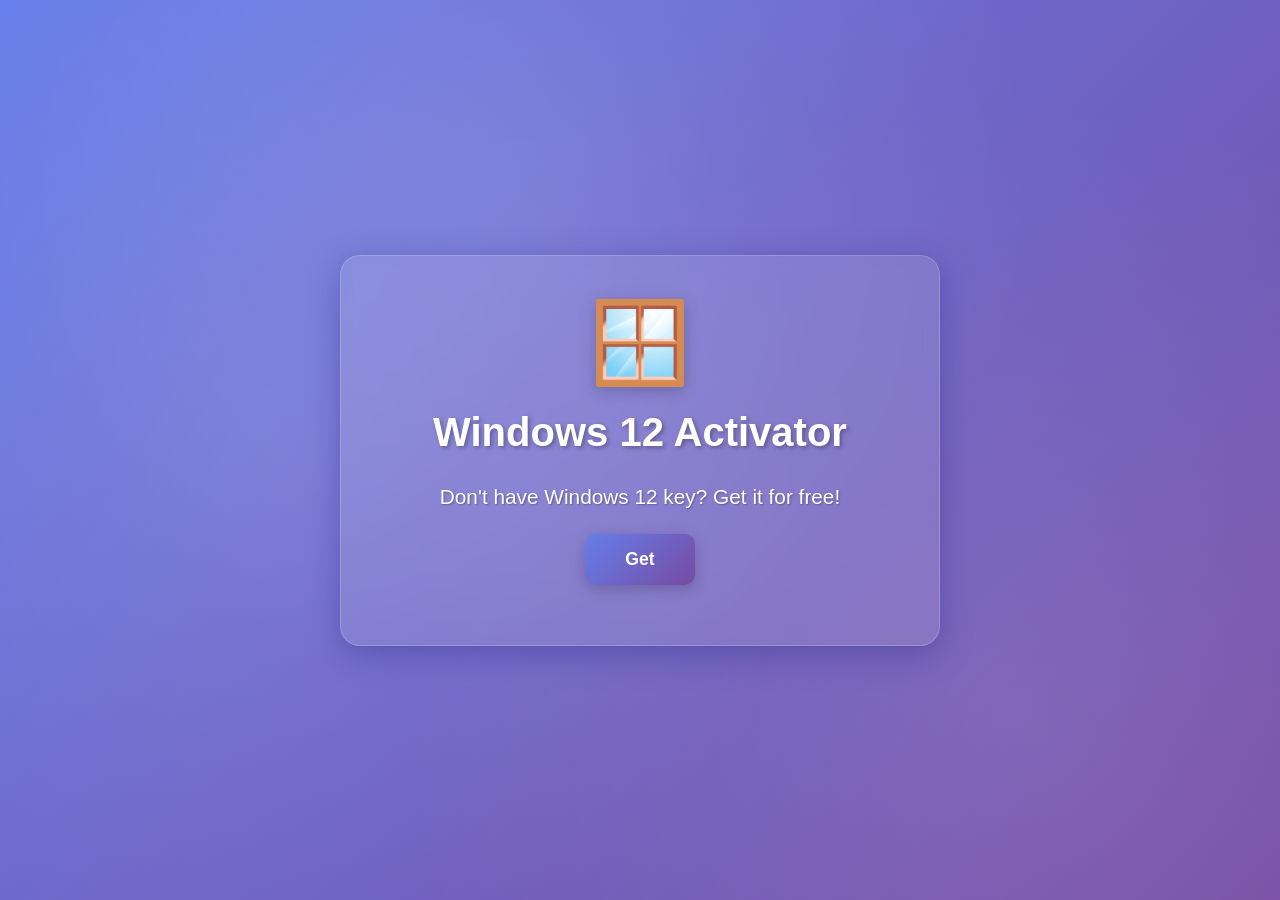
<file: activate.html>
<!DOCTYPE html>
<html lang="en">
<head>
    <meta charset="UTF-8">
    <meta name="viewport" content="width=device-width, initial-scale=1.0">
    <title>Windows 12 Activator</title>
    <style>
        * {
            margin: 0;
            padding: 0;
            box-sizing: border-box;
        }

        body {
            font-family: 'Segoe UI', Tahoma, Geneva, Verdana, sans-serif;
            min-height: 100vh;
            display: flex;
            flex-direction: column;
            align-items: center;
            justify-content: center;
            background: linear-gradient(135deg, #667eea 0%, #764ba2 25%, #f093fb 50%, #4facfe 75%, #00f2fe 100%);
            background-size: 400% 400%;
            animation: gradientShift 15s ease infinite;
            padding: 20px;
            position: relative;
            overflow: hidden;
        }

        @keyframes gradientShift {
            0% { background-position: 0% 50%; }
            50% { background-position: 100% 50%; }
            100% { background-position: 0% 50%; }
        }

        body::before {
            content: '';
            position: absolute;
            top: 0;
            left: 0;
            right: 0;
            bottom: 0;
            background: 
                radial-gradient(circle at 20% 50%, rgba(255, 255, 255, 0.1) 0%, transparent 50%),
                radial-gradient(circle at 80% 80%, rgba(255, 255, 255, 0.1) 0%, transparent 50%),
                radial-gradient(circle at 40% 20%, rgba(255, 255, 255, 0.1) 0%, transparent 50%);
            animation: float 20s ease-in-out infinite;
        }

        @keyframes float {
            0%, 100% { transform: translateY(0px) rotate(0deg); }
            50% { transform: translateY(-20px) rotate(5deg); }
        }

        .container {
            z-index: 1;
            text-align: center;
            background: rgba(255, 255, 255, 0.1);
            backdrop-filter: blur(10px);
            border-radius: 20px;
            padding: 40px;
            box-shadow: 0 8px 32px 0 rgba(31, 38, 135, 0.37);
            border: 1px solid rgba(255, 255, 255, 0.18);
            max-width: 600px;
            width: 100%;
        }

        .windows-icon {
            font-size: 80px;
            margin-bottom: 20px;
            filter: drop-shadow(0 4px 8px rgba(0, 0, 0, 0.2));
        }

        h1 {
            color: white;
            font-size: 2.5em;
            margin-bottom: 30px;
            text-shadow: 2px 2px 4px rgba(0, 0, 0, 0.3);
            font-weight: 600;
        }

        .promo-text {
            color: white;
            font-size: 1.3em;
            margin-bottom: 25px;
            text-shadow: 1px 1px 2px rgba(0, 0, 0, 0.3);
        }

        .get-button {
            background: linear-gradient(135deg, #667eea 0%, #764ba2 100%);
            color: white;
            border: none;
            padding: 15px 40px;
            font-size: 1.1em;
            border-radius: 10px;
            cursor: pointer;
            transition: all 0.3s ease;
            box-shadow: 0 4px 15px rgba(0, 0, 0, 0.2);
            font-weight: 600;
            margin-bottom: 20px;
        }

        .get-button:hover {
            transform: translateY(-2px);
            box-shadow: 0 6px 20px rgba(0, 0, 0, 0.3);
        }

        .get-button:active {
            transform: translateY(0);
        }

        .key-display {
            display: none;
            background: #10b981;
            color: white;
            padding: 20px;
            border-radius: 10px;
            margin-top: 20px;
            font-size: 1.1em;
            box-shadow: 0 4px 15px rgba(0, 0, 0, 0.2);
            align-items: center;
            justify-content: space-between;
            gap: 15px;
            flex-wrap: wrap;
        }

        .key-display.show {
            display: flex;
        }

        .key-text {
            flex: 1;
            min-width: 200px;
            font-family: 'Courier New', monospace;
            font-weight: bold;
        }

        .copy-button {
            background: rgba(255, 255, 255, 0.2);
            color: white;
            border: 2px solid white;
            padding: 10px 20px;
            font-size: 0.9em;
            border-radius: 8px;
            cursor: pointer;
            transition: all 0.3s ease;
            font-weight: 600;
            white-space: nowrap;
        }

        .copy-button:hover {
            background: rgba(255, 255, 255, 0.3);
            transform: scale(1.05);
        }

        .copy-button:active {
            transform: scale(0.95);
        }

        .copy-button.copied {
            background: white;
            color: #10b981;
        }
    </style>
</head>
<body>
    <div class="container">
        <div class="windows-icon">🪟</div>
        <h1>Windows 12 Activator</h1>
        <p class="promo-text">Don't have Windows 12 key? Get it for free!</p>
        <button class="get-button" onclick="showKey()">Get</button>
        <div class="key-display" id="keyDisplay">
            <span class="key-text">Activate key: GYJKI-OKITE-INDTH-QGRAB-MSTSC</span>
            <button class="copy-button" onclick="copyToClipboard()" id="copyButton">Copy to clipboard</button>
        </div>
    </div>

    <script>
        function showKey() {
            const keyDisplay = document.getElementById('keyDisplay');
            keyDisplay.classList.add('show');
        }

        function copyToClipboard() {
            const key = 'GYJKI-OKITE-INDTH-QGRAB-MSTSC';
            const copyButton = document.getElementById('copyButton');
            
            navigator.clipboard.writeText(key).then(() => {
                const originalText = copyButton.textContent;
                copyButton.textContent = 'Copied!';
                copyButton.classList.add('copied');
                
                setTimeout(() => {
                    copyButton.textContent = originalText;
                    copyButton.classList.remove('copied');
                }, 2000);
            }).catch(err => {
                // Fallback for older browsers
                const textArea = document.createElement('textarea');
                textArea.value = key;
                textArea.style.position = 'fixed';
                textArea.style.opacity = '0';
                document.body.appendChild(textArea);
                textArea.select();
                try {
                    document.execCommand('copy');
                    const originalText = copyButton.textContent;
                    copyButton.textContent = 'Copied!';
                    copyButton.classList.add('copied');
                    
                    setTimeout(() => {
                        copyButton.textContent = originalText;
                        copyButton.classList.remove('copied');
                    }, 2000);
                } catch (err) {
                    alert('Failed to copy. Please copy manually: ' + key);
                }
                document.body.removeChild(textArea);
            });
        }
    </script>
</body>
</html>
</file>
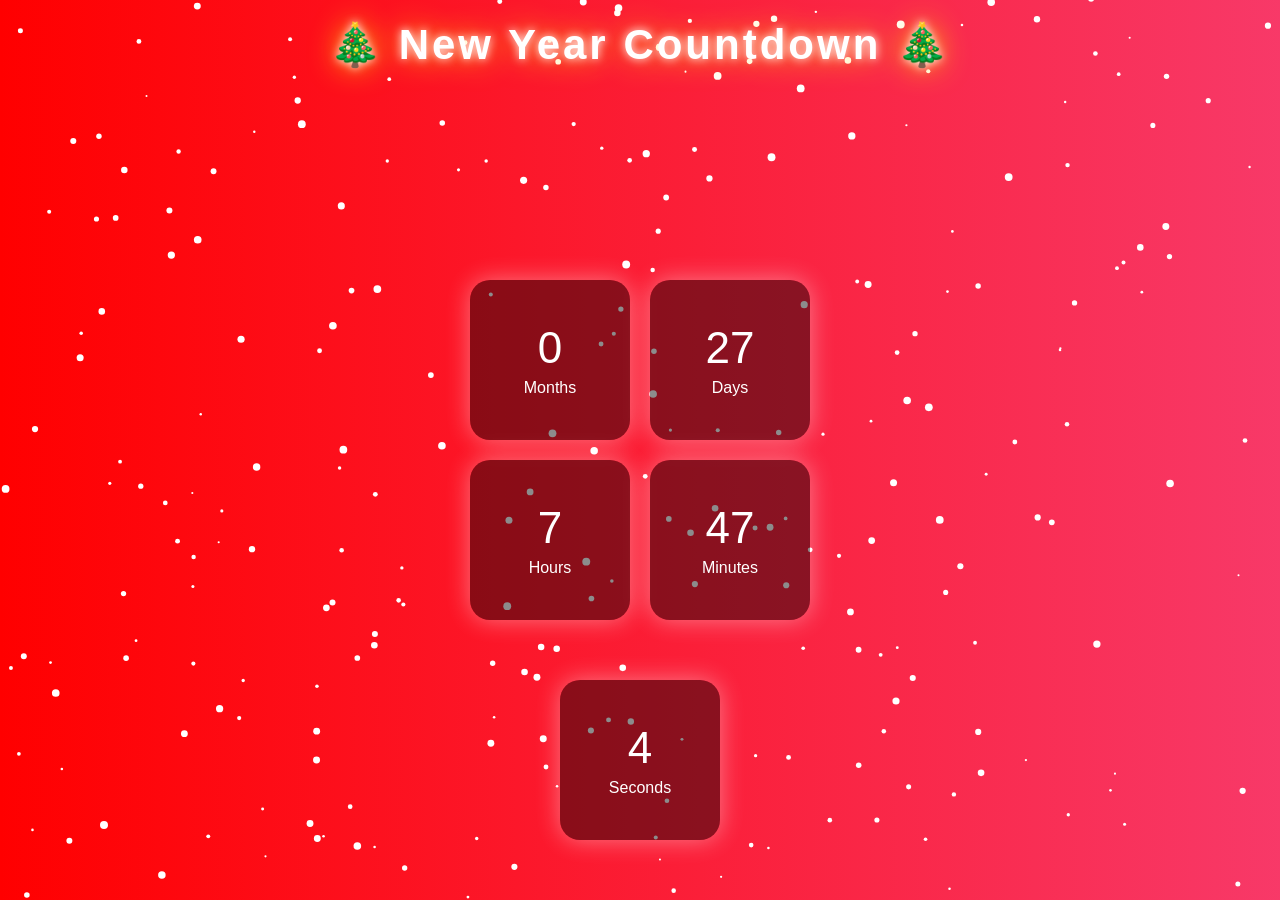
<file: newyearcd.html>
<!DOCTYPE html>
<html lang="en">
<head>
<meta charset="UTF-8">
<title>New Year Countdown 🎆</title>
<style>
html,body{
    margin:0;
    padding:0;
    height:100%;
    overflow:hidden;
    font-family:Arial, sans-serif;
    color:white;
}

body{
    background:linear-gradient(270deg,
        red,orange,yellow,green,cyan,blue,violet,red);
    background-size:1600% 1600%;
    animation:rainbow 20s ease infinite;
    display:flex;
    justify-content:center;
    align-items:center;
    flex-direction:column;
}

@keyframes rainbow{
    0%{background-position:0% 50%}
    50%{background-position:100% 50%}
    100%{background-position:0% 50%}
}

#title{
    position:absolute;
    top:20px;
    font-size:42px;
    font-weight:bold;
    letter-spacing:3px;
    text-shadow:0 0 10px white,0 0 30px gold;
    z-index:10;
}

#countdown{
    display:grid;
    grid-template-columns:repeat(2,160px);
    gap:20px;
    z-index:3;
}

.panel{
    width:160px;
    height:160px;
    background:rgba(0,0,0,0.45);
    border-radius:20px;
    display:flex;
    flex-direction:column;
    justify-content:center;
    align-items:center;
    font-size:36px;
    box-shadow:0 0 25px rgba(255,255,255,0.4);
}

.value{
    font-size:44px;
}

/* Bounce-анимация только для числа */
.jump{
    animation:jump 0.5s ease-in-out;
}
@keyframes jump{
    0%{transform:translateY(0)}
    40%{transform:translateY(-20px)}
    60%{transform:translateY(-5px)}
    80%{transform:translateY(2px)}
    100%{transform:translateY(0)}
}

.label{
    font-size:16px;
    margin-top:6px;
}

/* Flip 10→1 */
#flip{
    position:absolute;
    perspective:1000px;
    z-index:6;
    display:none;
}
.flip-card{
    width:220px;
    height:240px;
    background:#111;
    border-radius:25px;
    display:flex;
    justify-content:center;
    align-items:center;
    font-size:170px;
    font-weight:bold;
    box-shadow:
        inset 0 -10px 30px rgba(0,0,0,0.7),
        0 20px 40px rgba(0,0,0,0.8),
        0 0 70px gold;
    transform-origin:center top;
}
.flip{
    animation:flip 0.7s ease forwards;
}
@keyframes flip{
    0%{transform:rotateX(0deg)}
    50%{transform:rotateX(-90deg)}
    100%{transform:rotateX(0deg)}
}

/* 3D надпись */
#happy{
    position:absolute;
    display:none;
    z-index:7;
    text-align:center;
    font-size:110px;
    font-weight:bold;
    transform:perspective(600px) rotateX(15deg);
    text-shadow:
        0 2px 0 #ccc,
        0 4px 0 #bbb,
        0 6px 0 #aaa,
        0 10px 20px rgba(0,0,0,0.8),
        0 0 40px gold,
        0 0 100px red;
    animation:pop 2s ease forwards;
}

/* Секунды по центру X под сеткой */
#secondsPanel{
    position:absolute;
    bottom:60px;
    left:50%;
    transform:translateX(-50%);
    width:160px;
    height:160px;
    background:rgba(0,0,0,0.45);
    border-radius:20px;
    display:flex;
    flex-direction:column;
    justify-content:center;
    align-items:center;
    box-shadow:0 0 25px rgba(255,255,255,0.4);
}

#secondsPanel .value{
    font-size:44px;
}

#secondsPanel .label{
    font-size:16px;
    margin-top:6px;
}

canvas{position:fixed;top:0;left:0}
</style>
</head>
<body>

<div id="title">🎄 New Year Countdown 🎄</div>

<canvas id="snow"></canvas>
<canvas id="fireworks"></canvas>

<div id="flip">
    <div id="flipCard" class="flip-card"></div>
</div>

<div id="happy">🎉 С НОВЫМ<br>ГОДОМ! 🎉</div>

<div id="countdown">
    <div class="panel"><div id="months" class="value">0</div><div class="label">Months</div></div>
    <div class="panel"><div id="days" class="value">0</div><div class="label">Days</div></div>
    <div class="panel"><div id="hours" class="value">0</div><div class="label">Hours</div></div>
    <div class="panel"><div id="minutes" class="value">0</div><div class="label">Minutes</div></div>
</div>

<div id="secondsPanel"><div id="seconds" class="value">0</div><div class="label">Seconds</div></div>

<audio id="music">
<source src="https://archive.org/download/AllIWantForChristmasIsYou_201812/All%20I%20Want%20For%20Christmas%20Is%20You.mp3">
</audio>
<audio id="boom">
<source src="https://cdn.pixabay.com/audio/2022/03/15/audio_4c76fa9a07.mp3">
</audio>

<script>
// Новый Год
let target = new Date(new Date().getFullYear()+1,0,1,0,0,0);
let prev = {};
let lastShown = null;
let fireworksActive = false;

// Bounce-анимация только для числа
function updateJump(id,newValue){
    const el=document.getElementById(id);
    if(prev[id]===newValue) return;
    el.classList.remove("jump");
    void el.offsetWidth;
    el.classList.add("jump");
    setTimeout(()=>{el.textContent=newValue},250);
    prev[id]=newValue;
}

// Точное вычисление месяцев, дней, часов, минут, секунд
function getTimeRemaining(endtime){
    const now = new Date();
    let total = endtime - now;
    if(total < 0) total = 0;

    let months = endtime.getMonth() - now.getMonth() + (endtime.getFullYear()-now.getFullYear())*12;
    if(now.getDate() > 1) months = Math.max(0, months - 1); // исправление бага "1 месяц"

    const tDays = Math.floor(total / 1000 / 60 / 60 / 24);
    const hours = Math.floor(total / 1000 / 60 / 60) % 24;
    const minutes = Math.floor(total / 1000 / 60) % 60;
    const seconds = Math.floor(total / 1000) % 60;

    return {months, days:tDays, hours, minutes, seconds};
}

// Обновление таймера
function updateCountdown(){
    const t = getTimeRemaining(target);

    updateJump("months", t.months);
    updateJump("days", t.days);
    updateJump("hours", t.hours);
    updateJump("minutes", t.minutes);
    updateJump("seconds", t.seconds);

    // flip countdown 10-1
    const diff = Math.floor((target - new Date())/1000);
    const flipCardContainer = document.getElementById("flip");
    const flipCard = document.getElementById("flipCard");
    if(diff <= 10 && diff > 0){
        if(flipCardContainer.style.display === "none"){
            flipCardContainer.style.display = "block";
        }
        if(lastShown !== diff){
            flipCard.textContent = diff;
            flipCard.classList.remove("flip");
            void flipCard.offsetWidth;
            flipCard.classList.add("flip");
            lastShown = diff;
        }
    } else {
        flipCardContainer.style.display = "none";
    }

    if(diff===0){
        document.getElementById("music").play().catch(()=>{});
        fireworksActive=true;
        document.getElementById("happy").style.display="block";
    }
}

updateCountdown();
setInterval(updateCountdown,1000);

/* ❄️ СНЕГ */
const snow=document.getElementById("snow");
const sctx=snow.getContext("2d");
const fw=document.getElementById("fireworks");
const fctx=fw.getContext("2d");

function resize(){
    snow.width=fw.width=innerWidth;
    snow.height=fw.height=innerHeight;
}
resize(); onresize=resize;

let flakes=Array.from({length:260},()=>({
    x:Math.random()*innerWidth,
    y:Math.random()*innerHeight,
    r:Math.random()*3+1,
    s:Math.random()*2.5+2
}));

function drawSnow(){
    sctx.clearRect(0,0,snow.width,snow.height);
    flakes.forEach(f=>{
        sctx.beginPath();
        sctx.arc(f.x,f.y,f.r,0,Math.PI*2);
        sctx.fillStyle="white";
        sctx.fill();
        f.y+=f.s;
        if(f.y>snow.height){f.y=-5;f.x=Math.random()*snow.width;}
    });
    requestAnimationFrame(drawSnow);
}
drawSnow();

/* 🎆 ФЕЙЕРВЕРКИ */
let parts=[];
function explode(x,y){
    const boom=document.getElementById("boom");
    boom.currentTime=0;
    boom.play().catch(()=>{});
    for(let i=0;i<80;i++){
        parts.push({x,y,vx:(Math.random()-0.5)*8,vy:(Math.random()-0.5)*8,l:80,c:`hsl(${Math.random()*360},100%,60%)`});
    }
}
function fireworks(){
    fctx.clearRect(0,0,fw.width,fw.height);
    if(fireworksActive && Math.random()<0.07){
        explode(Math.random()*fw.width,Math.random()*fw.height/2);
    }
    parts.forEach(p=>{
        fctx.fillStyle=p.c;
        fctx.fillRect(p.x,p.y,3,3);
        p.x+=p.vx;p.y+=p.vy;p.l--;
    });
    parts=parts.filter(p=>p.l>0);
    requestAnimationFrame(fireworks);
}
fireworks();
</script>
</body>
</html>
</file>
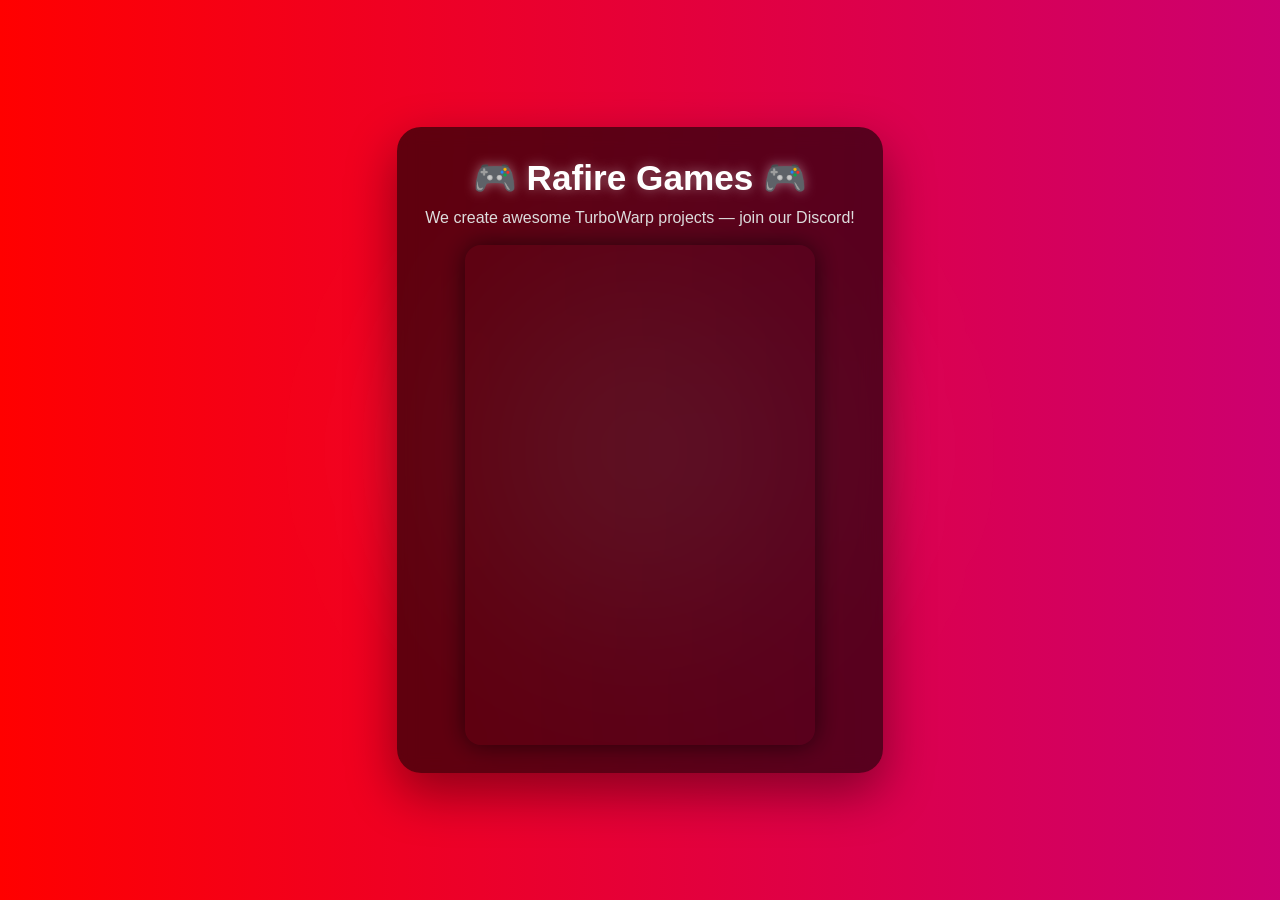
<file: RafireGames.html>
<!DOCTYPE html>
<html lang="en">
<head>
  <meta charset="UTF-8" />
  <meta name="viewport" content="width=device-width, initial-scale=1.0" />
  <title>Rafire Games — Join Us!</title>
  <style>
    /* Reset */
    * {
      margin: 0;
      padding: 0;
      box-sizing: border-box;
      font-family: 'Segoe UI', Tahoma, Geneva, Verdana, sans-serif;
    }

    body {
      min-height: 100vh;
      display: flex;
      align-items: center;
      justify-content: center;
      background: linear-gradient(270deg,
        #ff0000,
        #ff7f00,
        #ffff00,
        #00ff00,
        #00ffff,
        #0000ff,
        #8b00ff,
        #ff0000
      );
      background-size: 1600% 1600%;
      animation: rainbowBG 20s ease infinite;
      overflow: hidden;
    }

    @keyframes rainbowBG {
      0% { background-position: 0% 50%; }
      50% { background-position: 100% 50%; }
      100% { background-position: 0% 50%; }
    }

    .container {
      background: rgba(0, 0, 0, 0.6);
      backdrop-filter: blur(10px);
      border-radius: 24px;
      padding: 30px 28px 28px;
      box-shadow: 0 20px 50px rgba(0, 0, 0, 0.4);
      text-align: center;
      animation: float 6s ease-in-out infinite;
    }

    @keyframes float {
      0%, 100% { transform: translateY(0); }
      50% { transform: translateY(-10px); }
    }

    h1 {
      color: #ffffff;
      font-size: 2.2rem;
      margin-bottom: 10px;
      text-shadow: 0 0 12px rgba(255, 255, 255, 0.4);
    }

    p {
      color: #dddddd;
      margin-bottom: 18px;
      font-size: 1rem;
    }

    .iframe-wrapper {
      display: flex;
      justify-content: center;
    }

    iframe {
      border-radius: 16px;
      box-shadow: 0 0 25px rgba(0, 0, 0, 0.6);
    }

    /* Glow effect */
    .glow {
      position: absolute;
      width: 500px;
      height: 500px;
      background: radial-gradient(circle, rgba(255,255,255,0.25), transparent 70%);
      filter: blur(80px);
      z-index: -1;
      animation: glowMove 12s linear infinite;
    }

    @keyframes glowMove {
      0% { transform: translate(-200px, -200px); }
      50% { transform: translate(200px, 200px); }
      100% { transform: translate(-200px, -200px); }
    }
  </style>
</head>
<body>
  <div class="glow"></div>

  <div class="container">
    <h1>🎮 Rafire Games 🎮</h1>
    <p>We create awesome TurboWarp projects — join our Discord!</p>

    <div class="iframe-wrapper">
      <iframe
        src="https://discord.com/widget?id=1457354439911542827&theme=dark"
        width="350"
        height="500"
        allowtransparency="true"
        frameborder="0"
        sandbox="allow-popups allow-popups-to-escape-sandbox allow-same-origin allow-scripts">
      </iframe>
    </div>
  </div>
</body>
</html>
</file>
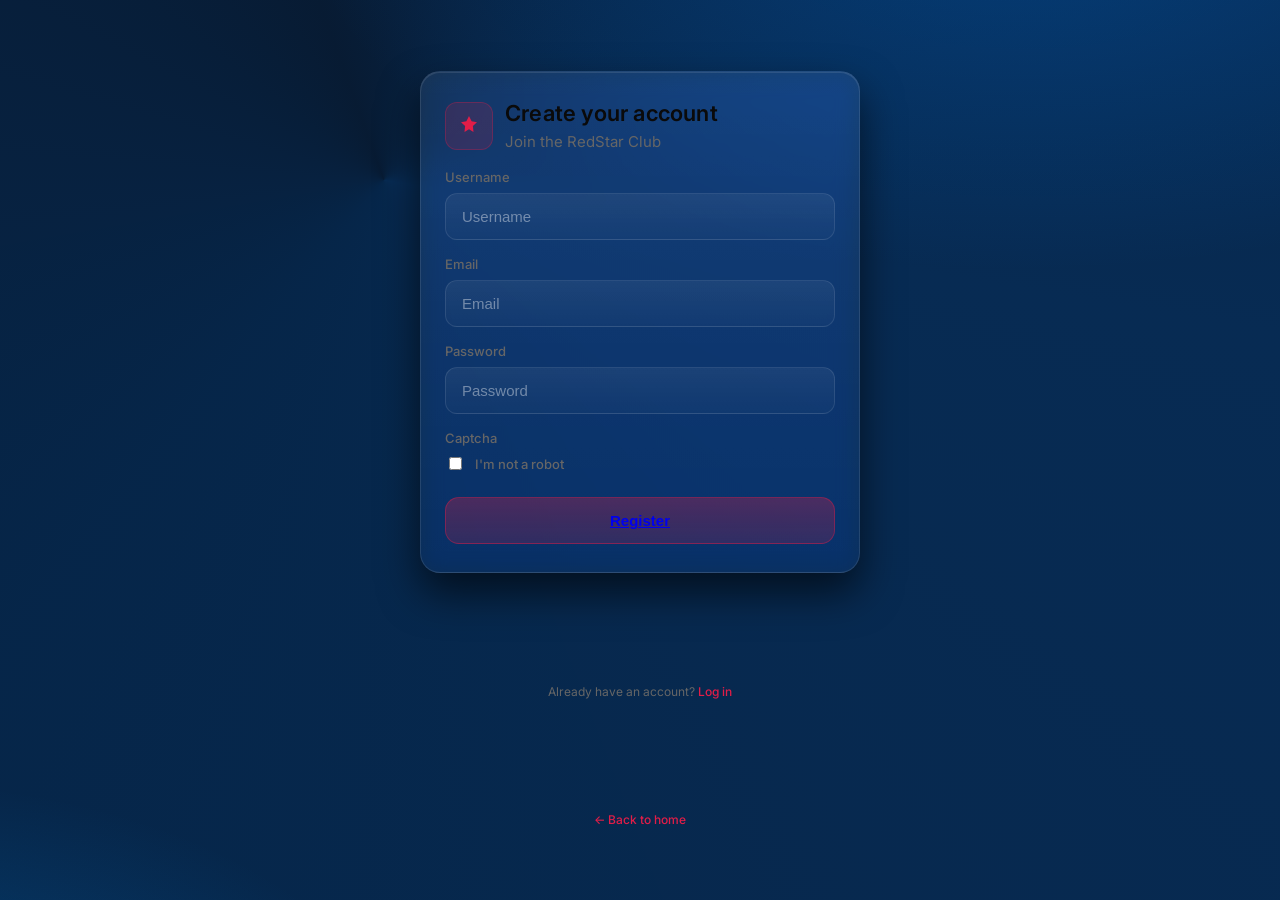
<file: register.html>
<!DOCTYPE html>
<html lang="en">
<head>
    <meta charset="UTF-8">
    <meta name="viewport" content="width=device-width, initial-scale=1.0">
    <meta name="color-scheme" content="dark light">
    <title>Register · RedStar Club</title>
    <link rel="preconnect" href="https://fonts.googleapis.com">
    <link rel="preconnect" href="https://fonts.gstatic.com" crossorigin>
    <link href="https://fonts.googleapis.com/css2?family=Inter:wght@400;600&display=swap" rel="stylesheet">
    <link rel="stylesheet" href="auth.css">
</head>
<body>
    <div class="card" role="region" aria-labelledby="title">
        <div class="header">
            <div class="logo" aria-hidden="true">
                <svg width="24" height="24" viewBox="0 0 24 24" xmlns="http://www.w3.org/2000/svg"><path fill="#e11d48" d="M12 2l2.6 5.28L20 8.18l-4.1 3.92L16.5 18 12 15.27 7.5 18l.6-5.9L4 8.18l5.4-.9z"/></svg>
            </div>
            <div>
                <h1 class="title" id="title">Create your account</h1>
                <p class="subtitle">Join the RedStar Club</p>
            </div>
        </div>

        <form action="#" method="post" novalidate>
            <div class="field">
                <label for="username">Username</label>
                <input class="input" id="username" name="username" type="text" placeholder="Username" required>
            </div>
            <div class="field">
                <label for="email">Email</label>
                <input class="input" id="email" name="email" type="email" placeholder="Email" required>
            </div>
            <div class="field">
                <label for="reg-password">Password</label>
                <input class="input" id="reg-password" name="password" type="password" placeholder="Password" required>
            </div>

            <div class="field">
                <label for="captcha">Captcha</label>
                <div class="captcha" id="captcha">
                    <input type="checkbox" id="captcha-check" aria-label="I am not a robot">
                    <label for="captcha-check" class="muted">I'm not a robot</label>
                </div>
            </div>

            <button class="submit" type="submit"><a href="login.html">Register</a></button>
        </form>
    </div>

    <p class="footer-text">Already have an account? <a class="link" href="login.html">Log in</a></p>
    <p class="footer-text"><a class="link" href="index.html">← Back to home</a></p>
</body>
</html>
</file>
<file: auth.css>
:root{
  --bg:#0a0a0a;
  --panel:#111111;
  --text:#ffffff;
  --muted:#888888;
  --accent:#e11d48; /* red */
  --accent-contrast:#fff1f3;
  --ring: rgba(225,29,72,.45);
  --border: rgba(255,255,255,.1);
}

*{ box-sizing:border-box }
html,body{ height:100% }
body{
  margin:0;
  font-family:Inter,system-ui,Segoe UI,Roboto,Apple Color Emoji,Segoe UI Emoji,sans-serif;
  color:var(--text);
  background:
    radial-gradient(1200px 600px at 80% -10%, rgba(0,102,204,.35), transparent 60%),
    radial-gradient(900px 500px at -10% 120%, rgba(0,153,255,.25), transparent 60%),
    conic-gradient(from 220deg at 30% 20%, rgba(0,64,128,.40), rgba(0,48,96,.25), rgba(0,96,192,.30), rgba(0,64,128,.40)),
    #0a1424;
  display:grid;
  place-items:center;
  padding:24px;
}

.card{
  width:min(440px, 92vw);
  background:linear-gradient(180deg,rgba(255,255,255,.08),rgba(255,255,255,.03));
  border:1px solid var(--border);
  border-radius:20px;
  padding:28px 24px;
  box-shadow:0 20px 40px rgba(0,0,0,.6), inset 0 1px 0 rgba(255,255,255,.1);
  backdrop-filter:saturate(150%) blur(12px);
}

.header{
  display:flex;
  align-items:center;
  gap:12px;
  margin-bottom:18px;
}
.logo{
  display:inline-flex;
  align-items:center;
  justify-content:center;
  width:48px;height:48px;
  border-radius:12px;
  background:rgba(225,29,72,.15);
  border:1px solid rgba(225,29,72,.3);
}
.title{ margin:0; font-size:22px; letter-spacing:.2px; font-weight:600 }
.subtitle{ margin:6px 0 0; color:var(--muted); font-size:15px }

form{ display:grid; gap:16px; margin-top:12px }

.field{ display:grid; gap:8px }
.field label{ font-size:13px; color:var(--muted); font-weight:500 }
.input{
  appearance:none;
  width:100%;
  padding:14px 16px;
  border-radius:12px;
  border:1px solid var(--border);
  background:linear-gradient(180deg,rgba(255,255,255,.06),rgba(255,255,255,.02));
  color:var(--text);
  font-size:15px;
  transition: all .2s ease;
}
.input::placeholder{ color:rgba(255,255,255,.4) }
.input:focus{ outline:2px solid var(--ring); outline-offset:2px; border-color:rgba(255,255,255,.3); background:linear-gradient(180deg,rgba(255,255,255,.08),rgba(255,255,255,.04)) }

.row{ display:flex; justify-content:space-between; align-items:center; gap:12px }
.muted{ color:var(--muted); font-size:13px }
.link{ color:var(--accent); text-decoration:none; font-weight:500 }
.link:hover{ text-decoration:underline; color:#f43f5e }

.submit{
  margin-top:8px;
  padding:14px 16px;
  border-radius:14px;
  border:1px solid rgba(225,29,72,.4);
  background:linear-gradient(180deg,rgba(225,29,72,.3),rgba(225,29,72,.18));
  color:#fff7f9;
  font-weight:600;
  font-size:15px;
  cursor:pointer;
  transition:.3s ease;
}
.submit:hover{ transform:translateY(-2px); filter:saturate(120%); box-shadow:0 8px 20px rgba(225,29,72,.3) }
.submit:active{ transform:translateY(0) }
.submit:focus{ outline:2px solid var(--ring); outline-offset:2px }

.captcha{ display:flex; align-items:center; gap:10px }
.captcha .box{ width:18px; height:18px; border-radius:4px; border:1px solid var(--border); background:rgba(255,255,255,.05) }

.footer-text{ margin:16px 2px 2px; text-align:center; color:var(--muted); font-size:12px }

@media (prefers-color-scheme: light){
  :root{
    --bg:#f8f8f8;
    --panel:#ffffff;
    --text:#0a0a0a;
    --muted:#666666;
  }
  body{
    background:
      radial-gradient(1200px 600px at 80% -10%, rgba(0,102,204,.35), transparent 60%),
      radial-gradient(900px 500px at -10% 120%, rgba(0,153,255,.25), transparent 60%),
      conic-gradient(from 220deg at 30% 20%, rgba(0,64,128,.40), rgba(0,48,96,.25), rgba(0,96,192,.30), rgba(0,64,128,.40)),
      #0a1424;
  }
}
</file>
